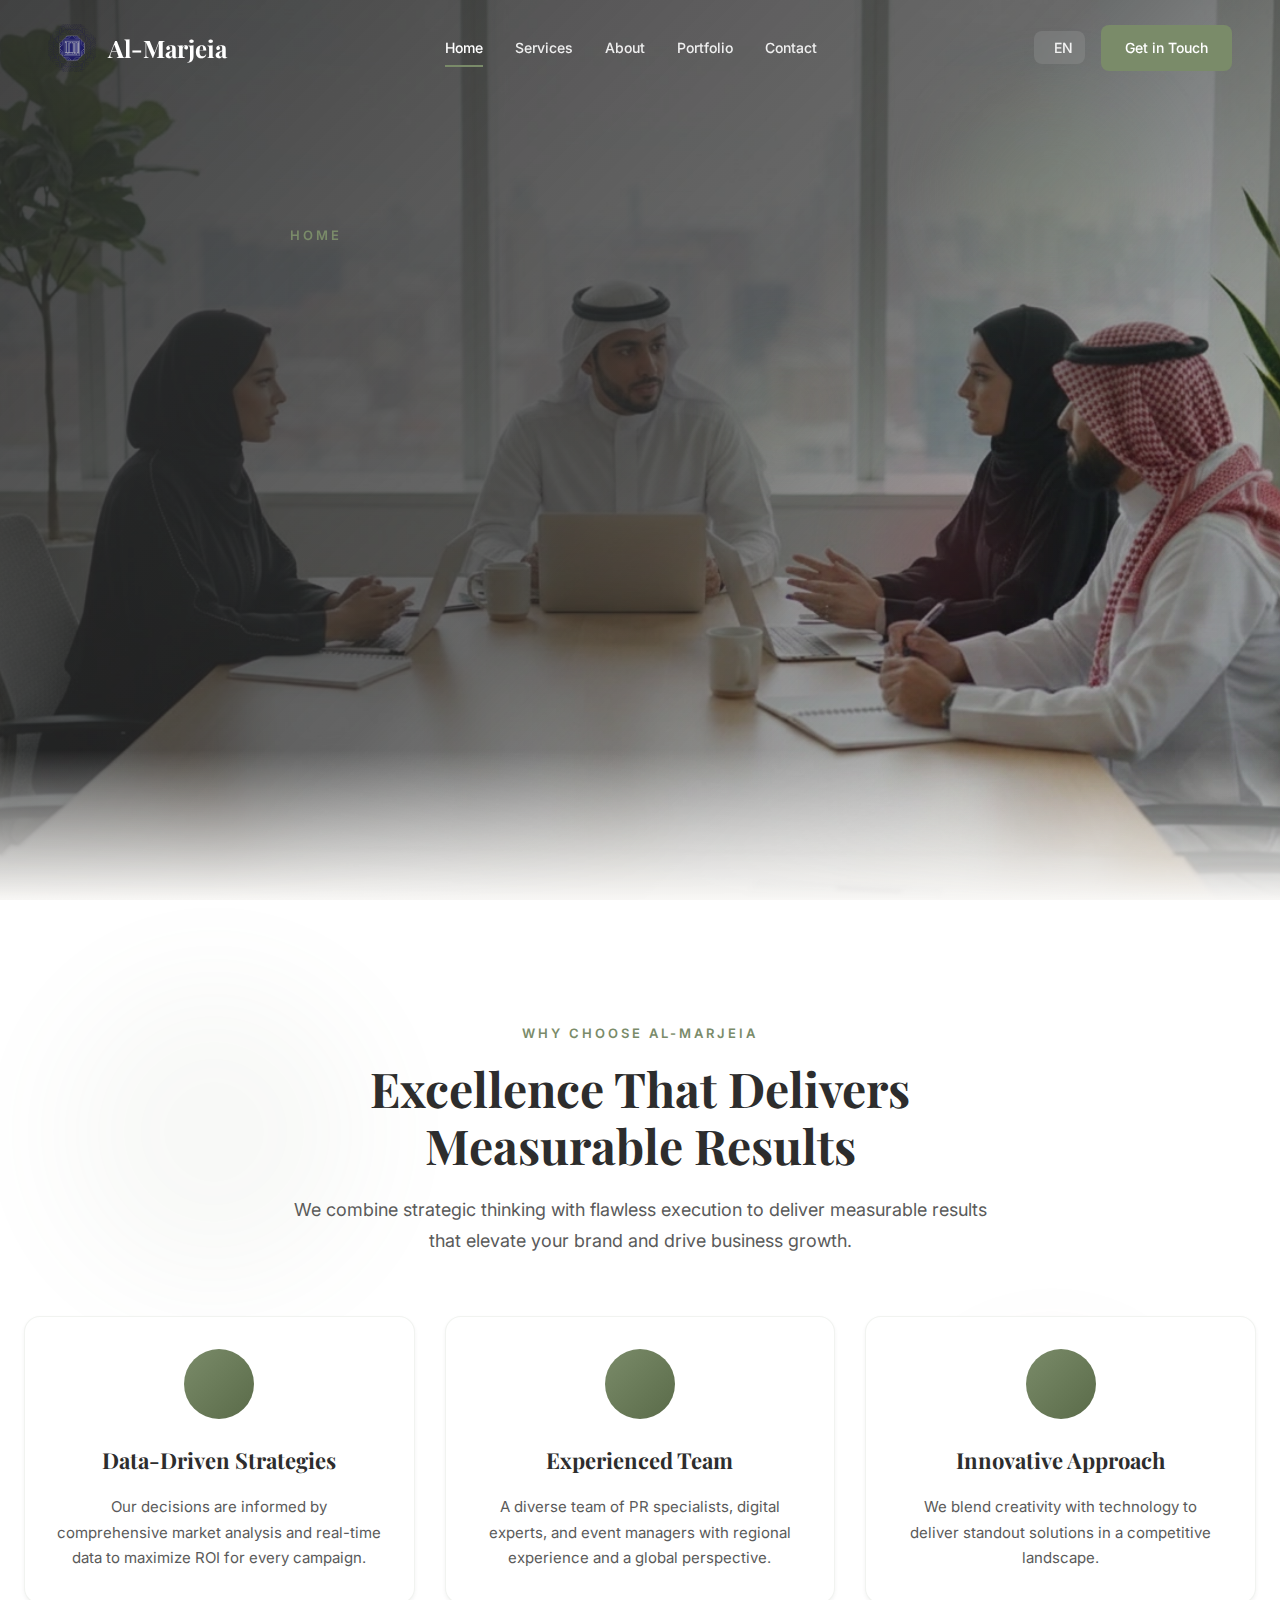
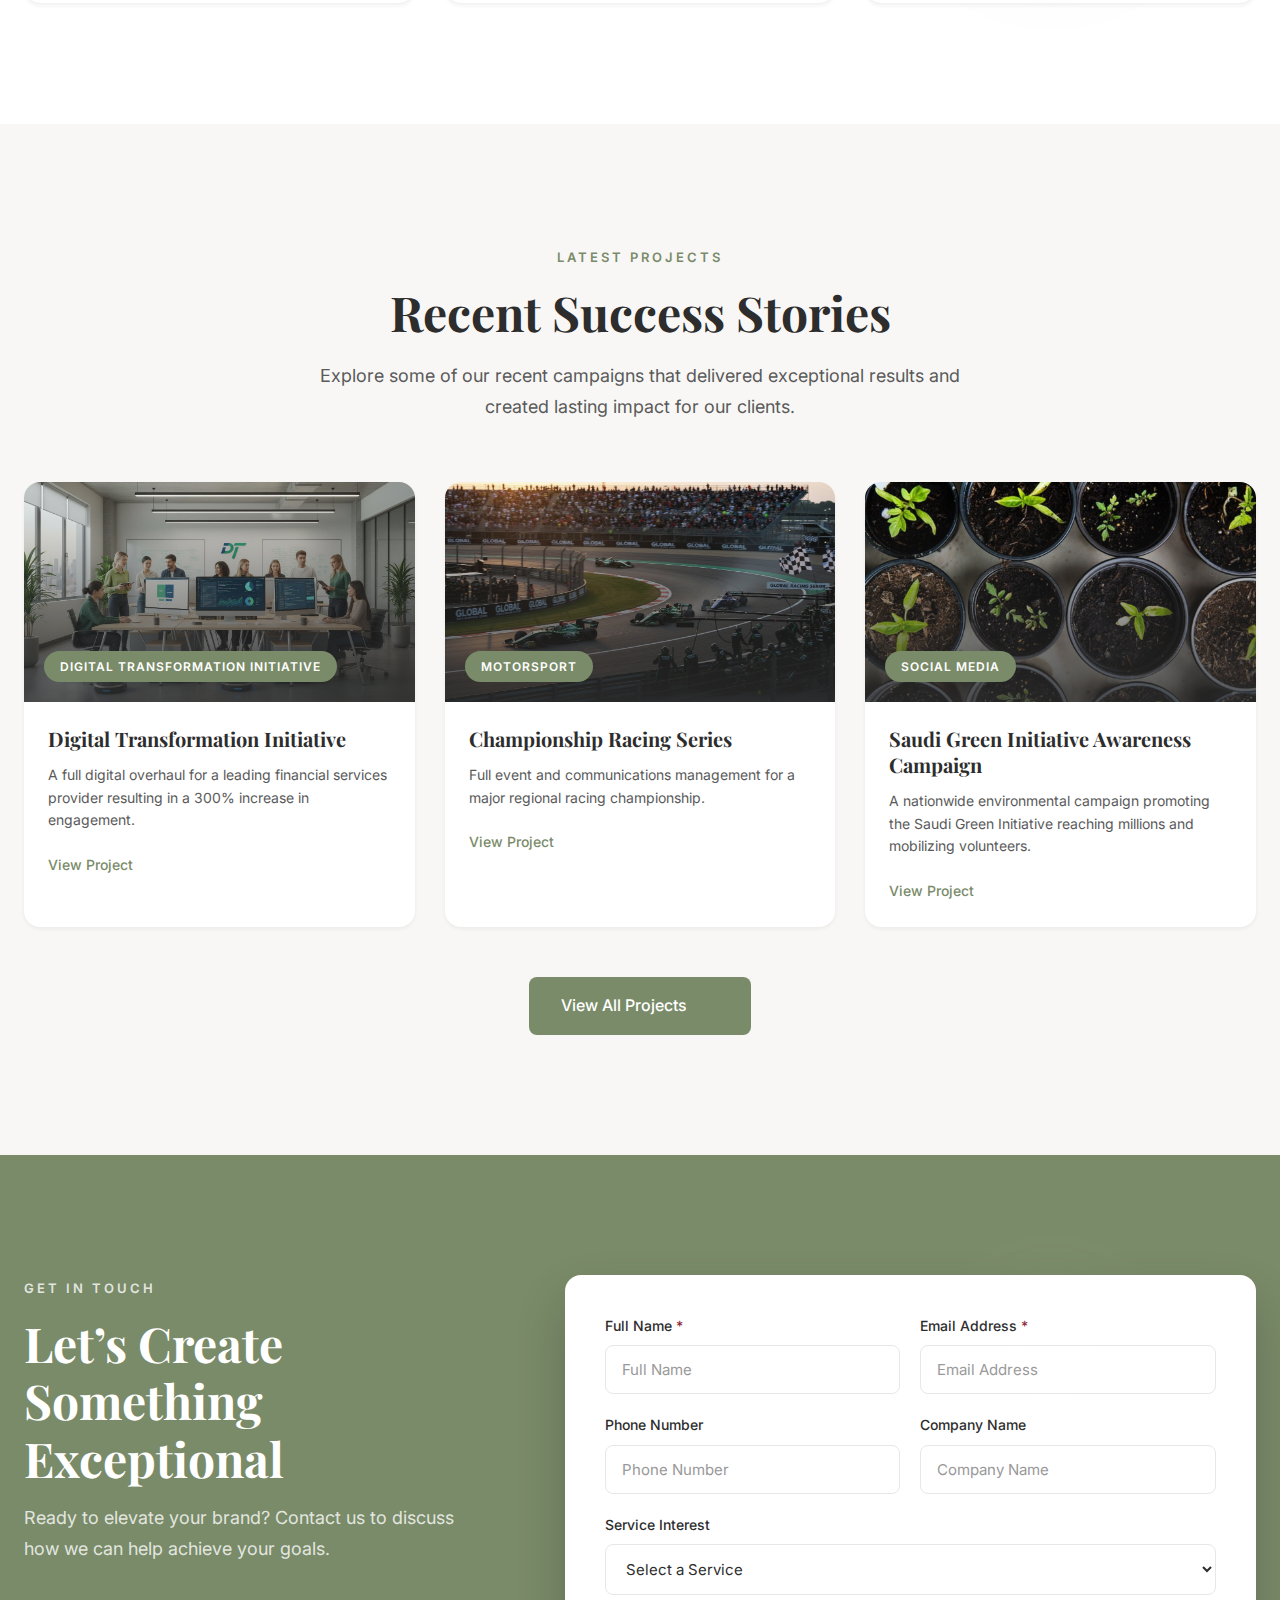
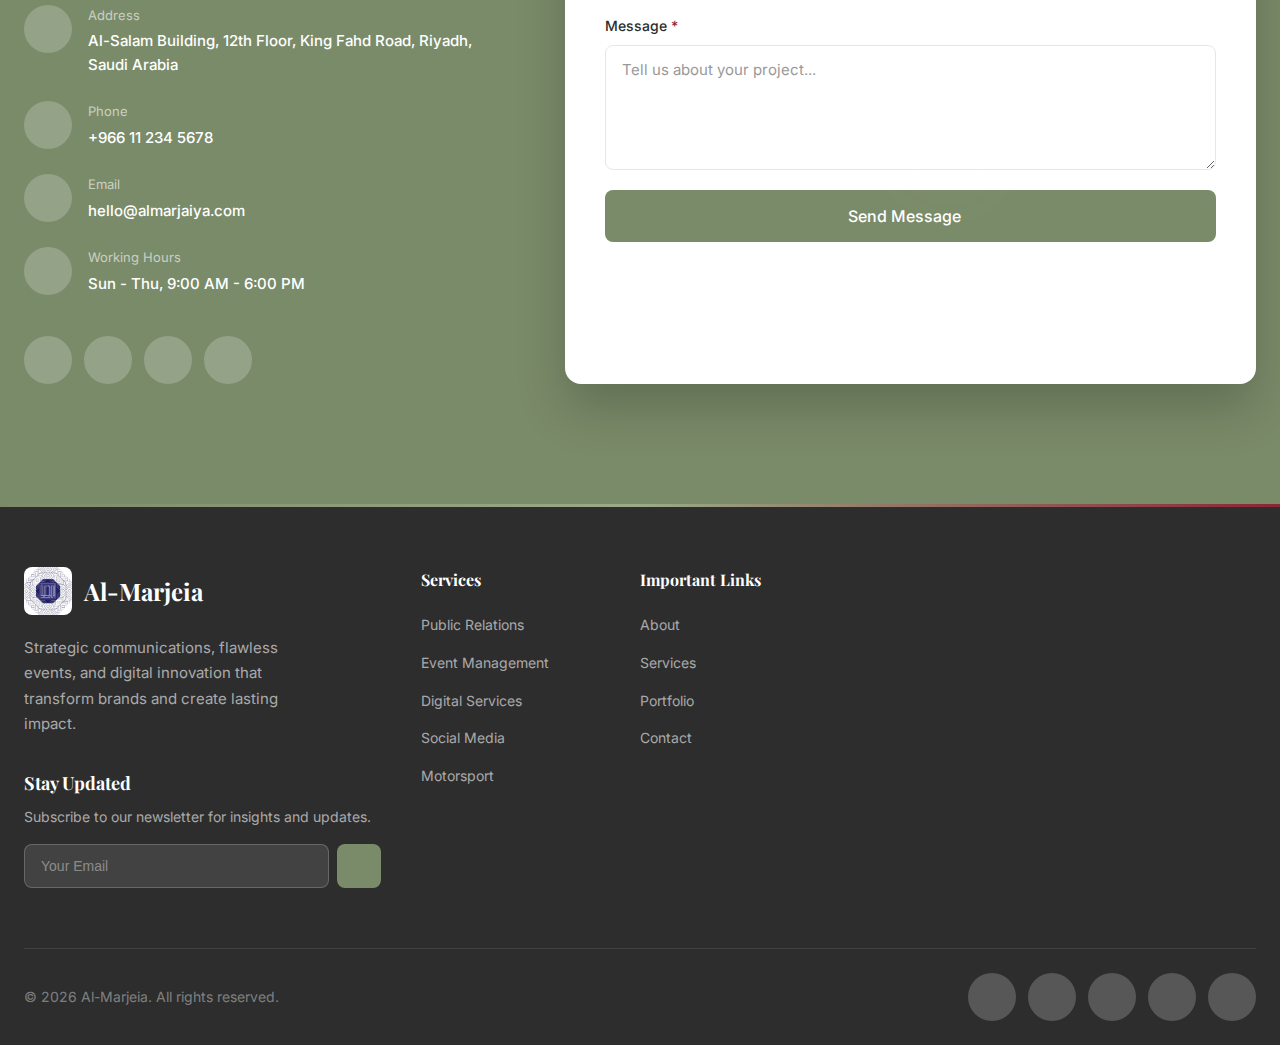
<file: index.html>
<!doctype html>
<html lang="en" dir="ltr">

<head>
  <meta charset="UTF-8" />
  <meta name="viewport" content="width=device-width, initial-scale=1.0" />
  <title>Al-Marjeia - Where Vision Meets Excellence</title>
  <meta name="description"
    content="Al-Marjeia delivers strategic communications, effective event management, and digital innovation that transform brands and create lasting impact across the Middle East." />

  <!-- Fonts -->
  <link rel="preconnect" href="https://fonts.googleapis.com" />
  <link rel="preconnect" href="https://fonts.gstatic.com" crossorigin />
  <link
    href="https://fonts.googleapis.com/css2?family=Playfair+Display:wght@400;500;600;700;800&family=Inter:wght@300;400;500;600;700&family=Cormorant+Garamond:wght@400;500;600;700&family=Noto+Sans+Arabic:wght@300;400;500;600;700&family=Cairo:wght@300;400;500;600;700&display=swap"
    rel="stylesheet" />

  <!-- FontAwesome -->
  <link rel="stylesheet" href="https://cdnjs.cloudflare.com/ajax/libs/font-awesome/6.4.0/css/all.min.css"
    integrity="sha512-iecdLmaskl7CVkqkXNQ/ZH/XLlvWZOJyj7Yy7tcenmpD1ypASozpmT/E0iPtmFIB46ZmdtAc9eNBvH0H/ZpiBw=="
    crossorigin="anonymous" referrerpolicy="no-referrer" />

  <!-- Styles -->
  <link rel="stylesheet" href="assets/style.css" />
</head>

<body>
  <!-- Header -->
  <header class="header" id="header">
    <div class="container">
      <div class="header-content">
        <!-- Logo -->
        <a href="index.html" class="logo-link">
          <img src="images/logo1.webp" alt="Al-Marjeia Logo" class="logo-img" />
          <span class="logo-text" data-i18n="logo">Al-Marjeia</span>
        </a>

        <!-- Desktop Navigation -->
        <nav class="desktop-nav">
          <a href="index.html" class="nav-link" data-i18n="home">Home</a>
          <a href="services.html" class="nav-link" data-i18n="services">Services</a>
          <a href="about.html" class="nav-link" data-i18n="about">About</a>
          <a href="portfolio.html" class="nav-link" data-i18n="portfolio">Portfolio</a>
          <a href="contact.html" class="nav-link" data-i18n="contact">Contact</a>
        </nav>

        <!-- Header Actions -->
        <div class="header-actions">
          <!-- Language Dropdown -->
          <div class="lang-dropdown">
            <button class="lang-toggle" aria-label="Toggle language">
              <i class="fas fa-globe"></i>
              <span class="lang-text">EN</span>
            </button>
            <div class="lang-menu">
              <button class="lang-menu-item active" data-lang="en">
                <span>English</span>
              </button>
              <button class="lang-menu-item" data-lang="ar">
                <span>العربية</span>
              </button>
            </div>
          </div>

          <!-- CTA Button -->
          <a href="contact.html" class="cta-button" data-i18n="getInTouch">Get in Touch</a>
        </div>

        <!-- Mobile Menu Toggle -->
        <button class="mobile-menu-toggle" aria-label="Toggle menu">
          <i class="fas fa-bars"></i>
        </button>
      </div>
    </div>

    <!-- Mobile Menu Overlay -->
    <div class="mobile-menu-overlay"></div>

    <!-- Mobile Menu Drawer -->
    <div class="mobile-menu-drawer">
      <div class="mobile-menu-header">
        <a href="index.html" class="logo-link">
          <img src="images/logo.webp" alt="Al-Marjeia Logo" class="logo-img" />
          <span class="menu-logo-text" data-i18n="logo">Al-Marjeia</span>
        </a>
      </div>

      <nav class="mobile-nav">
        <a href="index.html" class="mobile-nav-link" data-i18n="home">Home</a>
        <a href="services.html" class="mobile-nav-link" data-i18n="services">Services</a>
        <a href="about.html" class="mobile-nav-link" data-i18n="about">About</a>
        <a href="portfolio.html" class="mobile-nav-link" data-i18n="portfolio">Portfolio</a>
        <a href="contact.html" class="mobile-nav-link" data-i18n="contact">Contact</a>
      </nav>

      <div class="mobile-menu-footer">
        <button class="mobile-lang-toggle">
          <i class="fas fa-globe"></i>
          <span class="mobile-lang-text">العربية</span>
        </button>
        <a href="contact.html" class="mobile-cta-button" data-i18n="getInTouch">Get in Touch</a>
      </div>
    </div>
  </header>

  <!-- Hero Section -->
  <section class="hero" id="home">
    <div class="hero-bg">
      <img src="images/hero-bg.webp" alt="Professional team collaboration" data-i18n-alt="heroImageAlt" />
      <div class="hero-overlay"></div>
    </div>

    <div class="floating-shapes">
      <div class="shape shape-1"></div>
      <div class="shape shape-2"></div>
      <div class="shape shape-3"></div>
    </div>

    <div class="container">
      <div class="hero-content">
        <span class="section-label" data-i18n="home">Home</span>
        <h1 class="hero-title">
          <span class="title-line" data-i18n="heroTitleLine1">Your one-stop</span>
          <span class="title-line" data-i18n="heroTitleLine2">
            For Public
            <span class="highlight">Public Relations Management</span></span>
        </h1>

        <div class="hero-divider"></div>
        <p class="hero-subtitle" data-i18n="heroSubtitle">
          Al-Marjeia delivers strategic communications, flawless events, and
          digital innovation that transforms brands and creates lasting impact
          across the Middle East and beyond.
        </p>

        <div class="hero-buttons">
          <a href="services.html" class="btn btn-primary">
            <span data-i18n="exploreServices">Explore Our Services</span>
            <i class="fas fa-arrow-right"></i>
          </a>
          <a href="portfolio.html" class="btn btn-secondary">
            <i class="fas fa-play"></i>
            <span data-i18n="viewOurWork">View Our Work</span>
          </a>
        </div>
      </div>
    </div>
    <div class="hero-bottom-gradient"></div>
  </section>

  <!-- Why Choose Us Section -->
  <section class="why-choose-us" id="why-choose-us">
    <div class="floating-shapes">
      <div class="shape shape-1"></div>
      <div class="shape shape-2"></div>
    </div>

    <div class="container">
      <div class="section-header">
        <span class="section-label" data-i18n="whyChooseUs">Why Choose Us</span>
        <h2 class="section-title" data-i18n="whyChooseUsTitle">
          Excellence That Delivers Results
        </h2>
        <p class="section-subtitle" data-i18n="whyChooseUsSubtitle">
          We combine strategic thinking with flawless execution to deliver
          measurable results that elevate your brand and drive business
          growth.
        </p>
      </div>

      <div class="features-grid">
        <div class="feature-card">
          <div class="feature-icon">
            <i class="fas fa-chart-line"></i>
          </div>
          <h3 class="feature-title" data-i18n="feature1Title">
            Data-Driven Strategies
          </h3>
          <p class="feature-description" data-i18n="feature1Desc">
            Our decisions are backed by comprehensive market analysis and
            real-time data, ensuring maximum ROI for every campaign.
          </p>
        </div>

        <div class="feature-card">
          <div class="feature-icon">
            <i class="fas fa-users"></i>
          </div>
          <h3 class="feature-title" data-i18n="feature2Title">Expert Team</h3>
          <p class="feature-description" data-i18n="feature2Desc">
            A diverse team of PR specialists, digital experts, and event
            managers with deep regional expertise and global perspective.
          </p>
        </div>

        <div class="feature-card">
          <div class="feature-icon">
            <i class="fas fa-lightbulb"></i>
          </div>
          <h3 class="feature-title" data-i18n="feature3Title">
            Innovative Approach
          </h3>
          <p class="feature-description" data-i18n="feature3Desc">
            We blend creativity with technology to deliver cutting-edge
            solutions that stand out in today's competitive landscape.
          </p>
        </div>
      </div>
    </div>
  </section>

  <!-- Latest Projects Section -->
  <section class="latest-projects" id="latest-projects">
    <div class="container">
      <div class="section-header">
        <span class="section-label" data-i18n="latestProjects">
          Latest Projects
        </span>
        <h2 class="section-title" data-i18n="latestProjectsTitle">
          Recent Success Stories
        </h2>
        <p class="section-subtitle" data-i18n="latestProjectsSubtitle">
          Explore some of our recent campaigns that have delivered exceptional
          results and created lasting impact for our clients.
        </p>
      </div>

      <div class="projects-grid">
        <div class="project-card">
          <div class="project-image">
            <img src="images/portfolio/portfolio-3.jpg" alt="Digital Transformation Initiative"
              data-i18n-alt="digitalTransformation" />
            <div class="project-overlay">
              <span class="project-category" data-i18n="digitalTransformation">
                Digital Services
              </span>
            </div>
          </div>
          <div class="project-content">
            <h3 class="project-title" data-i18n="digitalTransformation">
              Digital Transformation Initiative
            </h3>
            <p class="project-description" data-i18n="digitalTransformationDescription">
              Complete digital overhaul for a leading financial services
              provider, increasing engagement by 300%.
            </p>
            <a href="portfolio.html#portfolio" class="project-link">
              <span data-i18n="viewProject">View Project</span>
              <i class="fas fa-arrow-right"></i>
            </a>
          </div>
        </div>

        <div class="project-card">
          <div class="project-image">
            <img src="images/portfolio/portfolio-4.jpg" alt="Championship Racing Series"
              data-i18n-alt="championshipRacing" />
            <div class="project-overlay">
              <span class="project-category" data-i18n="motorsport">
                Motorsport
              </span>
            </div>
          </div>
          <div class="project-content">
            <h3 class="project-title" data-i18n="championshipRacing">
              Championship Racing Series
            </h3>
            <p class="project-description" data-i18n="championshipRacingDescription">
              End-to-end event management and communications for premier
              racing championship in the region.
            </p>
            <a href="portfolio.html#portfolio" class="project-link">
              <span data-i18n="viewProject">View Project</span>
              <i class="fas fa-arrow-right"></i>
            </a>
          </div>
        </div>

        <div class="project-card">
          <div class="project-image">
            <img src="images/portfolio/portfolio-2.jpg" alt="Saudi Green Initiative Campaign"
              data-i18n-alt="greenInitiativeTitle" />
            <div class="project-overlay">
              <span class="project-category" data-i18n="socialMedia">
                Social Media
              </span>
            </div>
          </div>
          <div class="project-content">
            <h3 class="project-title" data-i18n="greenInitiativeTitle">
              Saudi Green Initiative Awareness
            </h3>
            <p class="project-description" data-i18n="greenInitiativeDescription">
              National environmental campaign promoting Saudi Green Initiative
              goals, reaching 12 million Saudis and mobilizing 1,000+
              community volunteers.
            </p>
            <a href="portfolio.html#portfolio" class="project-link">
              <span data-i18n="viewProject">View Project</span>
              <i class="fas fa-arrow-right"></i>
            </a>
          </div>
        </div>
      </div>

      <div class="view-all-projects">
        <a href="portfolio.html" class="btn btn-primary">
          <span data-i18n="viewAllProjects">View All Projects</span>
          <i class="fas fa-arrow-right"></i>
        </a>
      </div>
    </div>
  </section>

  <!-- Contact Section -->
  <section class="contact" id="contact">
    <div class="floating-shapes">
      <div class="shape shape-1"></div>
      <div class="shape shape-2"></div>
      <div class="shape shape-3"></div>
    </div>

    <div class="container">
      <div class="contact-grid">
        <div class="contact-info">
          <span class="section-label light" data-i18n="getInTouch">Get in Touch</span>
          <h2 class="section-title light" data-i18n="letsCreate">
            Let's Create Something Extraordinary
          </h2>
          <p class="section-subtitle light" data-i18n="contactSubtitle">
            Ready to elevate your brand? Get in touch and let's discuss how we
            can help you achieve your goals.
          </p>

          <div class="info-items">
            <div class="info-item">
              <div class="info-icon">
                <i class="fas fa-map-marker-alt"></i>
              </div>
              <div class="info-content">
                <div class="info-label" data-i18n="address">Address</div>
                <div class="info-value" data-i18n="addressValue">
                  Al-Salam Building, Floor 12, King Fahd Road, Riyadh, Saudi
                  Arabia
                </div>
              </div>
            </div>

            <div class="info-item">
              <div class="info-icon">
                <i class="fas fa-phone"></i>
              </div>
              <div class="info-content">
                <div class="info-label" data-i18n="phone">Phone</div>
                <div class="info-value">+966 11 234 5678</div>
              </div>
            </div>

            <div class="info-item">
              <div class="info-icon">
                <i class="fas fa-envelope"></i>
              </div>
              <div class="info-content">
                <div class="info-label" data-i18n="email">Email</div>
                <div class="info-value">hello@almarjaiya.com</div>
              </div>
            </div>

            <div class="info-item">
              <div class="info-icon">
                <i class="fas fa-clock"></i>
              </div>
              <div class="info-content">
                <div class="info-label" data-i18n="workingHours">
                  Working Hours
                </div>
                <div class="info-value" data-i18n="workingHoursValue">
                  Sunday - Thursday, 9:00 AM - 6:00 PM
                </div>
              </div>
            </div>
          </div>

          <div class="social-links">
            <a href="#" class="social-link" aria-label="LinkedIn">
              <i class="fab fa-linkedin-in"></i>
            </a>
            <a href="#" class="social-link" aria-label="Twitter">
              <i class="fab fa-twitter"></i>
            </a>
            <a href="#" class="social-link" aria-label="Instagram">
              <i class="fab fa-instagram"></i>
            </a>
            <a href="#" class="social-link" aria-label="Facebook">
              <i class="fab fa-facebook-f"></i>
            </a>
          </div>
        </div>

        <div class="contact-form-wrapper">
          <form class="contact-form" id="contactForm">
            <div class="form-row">
              <div class="form-group">
                <label for="name">
                  <span data-i18n="fullName">Full Name</span>
                  <span class="required">*</span>
                </label>
                <input type="text" id="name" name="name" data-i18n-placeholder="fullName" placeholder="John Doe"
                  required />
              </div>
              <div class="form-group">
                <label for="email">
                  <span data-i18n="emailAddress">Email Address</span>
                  <span class="required">*</span>
                </label>
                <input type="email" id="email" name="email" data-i18n-placeholder="emailAddress"
                  placeholder="john@example.com" required />
              </div>
            </div>

            <div class="form-row">
              <div class="form-group">
                <label for="phone" data-i18n="phoneNumber">Phone Number</label>
                <input type="tel" id="phone" name="phone" data-i18n-placeholder="phoneNumber"
                  placeholder="+966 11 234 5678" />
              </div>
              <div class="form-group">
                <label for="company" data-i18n="companyName">Company Name</label>
                <input type="text" id="company" name="company" data-i18n-placeholder="companyName"
                  placeholder="Your Company" />
              </div>
            </div>

            <div class="form-group">
              <label for="service" data-i18n="serviceInterest">Service Interest</label>
              <select id="service" name="service">
                <option value="" data-i18n="selectService">
                  Select a service
                </option>
                <option value="pr" data-i18n="publicRelations">
                  Public Relations
                </option>
                <option value="events" data-i18n="eventManagement">
                  Event Management
                </option>
                <option value="digital" data-i18n="digitalServices">
                  Digital Services
                </option>
                <option value="social" data-i18n="socialMedia">
                  Social Media
                </option>
                <option value="motorsport" data-i18n="motorsport">
                  Motorsport
                </option>
                <option value="other" data-i18n="other">Other</option>
              </select>
            </div>

            <div class="form-group">
              <label for="message">
                <span data-i18n="message">Message</span>
                <span class="required">*</span>
              </label>
              <textarea id="message" name="message" rows="5" data-i18n-placeholder="messagePlaceholder"
                placeholder="Tell us about your project..." required></textarea>
            </div>

            <button type="submit" class="btn btn-submit">
              <span class="btn-text" data-i18n="sendMessage">Send Message</span>
              <i class="fas fa-paper-plane"></i>
              <span class="btn-loading">
                <span class="spinner"></span>
                <span data-i18n="sending">Sending...</span>
              </span>
            </button>
          </form>

          <div class="form-success" id="formSuccess">
            <div class="success-icon">
              <i class="fas fa-paper-plane"></i>
            </div>
            <h3 data-i18n="messageSent">Message Sent!</h3>
            <p data-i18n="messageSentText">
              Thank you for reaching out. We'll get back to you within 24
              hours.
            </p>
          </div>
        </div>
      </div>
    </div>
  </section>

  <!-- Footer -->
  <footer class="footer">
    <div class="footer-top-border"></div>

    <div class="container">
      <div class="footer-grid">
        <div class="footer-brand">
          <a href="#home" class="logo-link">
            <img src="images/logo.webp" class="footer-logo" alt="Al-Marjeia Logo" />
            <span class="logo-text" data-i18n="logo">Al-Marjeia</span>
          </a>
          <p class="footer-description" data-i18n="footerDescription">
            Strategic communications, flawless events, and digital innovation
            that transforms brands and creates lasting impact.
          </p>

          <div class="newsletter">
            <h4 data-i18n="stayUpdated">Stay Updated</h4>
            <p data-i18n="subscribeNewsletter">
              Subscribe to our newsletter for insights and updates.
            </p>
            <form class="newsletter-form" id="newsletterForm">
              <input type="email" data-i18n-placeholder="yourEmail" placeholder="Your email" required />
              <button type="submit" aria-label="Subscribe">
                <i class="fas fa-arrow-right"></i>
              </button>
            </form>
            <div class="newsletter-success" id="newsletterSuccess">
              <span data-i18n="thankYouSubscribe">Thank you for subscribing!</span>
            </div>
          </div>
        </div>

        <div class="footer-links">
          <h4 data-i18n="services">Services</h4>
          <ul>
            <li>
              <a href="services.html" data-i18n="publicRelations">Public Relations</a>
            </li>
            <li>
              <a href="services.html" data-i18n="eventManagement">Event Management</a>
            </li>
            <li>
              <a href="services.html" data-i18n="digitalServices">Digital Services</a>
            </li>
            <li>
              <a href="services.html" data-i18n="socialMedia">Social Media</a>
            </li>
            <li>
              <a href="services.html" data-i18n="motorsport">Motorsport</a>
            </li>
          </ul>
        </div>

        <div class="footer-links">
          <h4 data-i18n="company">Company</h4>
          <ul>
            <li><a href="about.html" data-i18n="about">About Us</a></li>
            <li>
              <a href="services.html" data-i18n="services">Our Services</a>
            </li>
            <li>
              <a href="portfolio.html" data-i18n="portfolio">Our Work</a>
            </li>
            <li><a href="contact.html" data-i18n="contact">Contact</a></li>
          </ul>
        </div>
      </div>

      <div class="footer-bottom">
        <p class="copyright">
          &copy; <span id="year"></span> Al-Marjeia.
          <span data-i18n="allRightsReserved">All rights reserved.</span>
        </p>

        <div class="social-links">
          <a href="#" class="social-link" aria-label="LinkedIn">
            <i class="fab fa-linkedin-in"></i>
          </a>
          <a href="#" class="social-link" aria-label="Twitter">
            <i class="fab fa-twitter"></i>
          </a>
          <a href="#" class="social-link" aria-label="Instagram">
            <i class="fab fa-instagram"></i>
          </a>
          <a href="#" class="social-link" aria-label="Facebook">
            <i class="fab fa-facebook-f"></i>
          </a>
          <a href="#" class="social-link" aria-label="YouTube">
            <i class="fab fa-youtube"></i>
          </a>
        </div>
      </div>
    </div>
  </footer>

  <!-- Scripts -->
  <script src="assets/script.js"></script>
  <script>
    // Set current year
    document.getElementById("year").textContent =
      new Date().getFullYear();
  </script>
</body>

</html>
</file>
<file: assets/style.css>
/* ========================================
   Al-Marjeia - Main Stylesheet
   ======================================== */

/* CSS Variables */
:root {
  /* Colors */
  --olive-green: #7a8b69;
  --dark-green: #5a6b49;
  --light-green: #9aab89;
  --burgundy: #8b2635;
  --dark-burgundy: #6b1a25;
  --off-white: #f8f7f5;
  --light-gray: #e8e7e5;
  --text-dark: #2d2d2d;
  --text-medium: #5a5a5a;
  --white: #ffffff;

  /* Typography */
  --font-display: "Playfair Display", serif;
  --font-body: "Inter", sans-serif;
  --font-accent: "Cormorant Garamond", serif;

  /* Spacing */
  --container-width: 1280px;
  --section-padding: 120px;

  /* Transitions */
  --transition-fast: 0.2s ease-out;
  --transition-medium: 0.3s ease-out;
  --transition-slow: 0.5s ease-out;

  /* Shadows */
  --shadow-sm: 0 2px 4px rgba(0, 0, 0, 0.05);
  --shadow-md: 0 4px 12px rgba(0, 0, 0, 0.1);
  --shadow-lg: 0 10px 30px rgba(0, 0, 0, 0.15);
  --shadow-xl: 0 25px 50px rgba(0, 0, 0, 0.2);
}

/* Reset & Base */
*,
*::before,
*::after {
  margin: 0;
  padding: 0;
  box-sizing: border-box;
}

html {
  scroll-behavior: smooth;
}

body {
  font-family: var(--font-body);
  font-size: 16px;
  line-height: 1.6;
  color: var(--text-dark);
  background: var(--white);
  overflow-x: hidden;
}

a {
  text-decoration: none;
  color: inherit;
}

ul {
  list-style: none;
}

img {
  max-width: 100%;
  height: auto;
  display: block;
}

button {
  cursor: pointer;
  border: none;
  background: none;
  font-family: inherit;
}

/* Container */
.container {
  max-width: var(--container-width);
  margin: 0 auto;
  padding: 0 24px;
}

/* --- Header --- */
.header {
  position: fixed;
  top: 0;
  left: 0;
  right: 0;
  z-index: 50;
  transition: padding var(--transition-medium), background-color var(--transition-medium), box-shadow var(--transition-medium);
  padding: 1.5rem 24px;
  will-change: padding, background-color;
}

.header.scrolled {
  padding: 1rem 0;
  background-color: rgba(255, 255, 255, 0.5);
  backdrop-filter: blur(12px);
  box-shadow: var(--shadow-md);
}

.header-content {
  display: flex;
  align-items: center;
  justify-content: space-between;
}

.logo-link {
  display: flex;
  align-items: center;
  gap: 0.75rem;
}

.logo-img {
  width: 48px;
  height: 48px;
  border-radius: 0.5rem;
  transition: transform var(--transition-fast);
}

.logo-link:hover .logo-img {
  transform: scale(1.1);
}

.logo-text {
  font-family: var(--font-display);
  font-weight: 700;
  font-size: 1.5rem;
  transition: color var(--transition-fast);
}

.header.scrolled .logo-text {
  color: var(--text-dark);
}

.header:not(.scrolled) .logo-text {
  color: var(--white);
}

/* Desktop Navigation */
.desktop-nav {
  display: none;
  align-items: center;
  gap: 2rem;
}

.nav-link {
  position: relative;
  font-size: 0.875rem;
  font-weight: 500;
  padding: 0.5rem 0;
  transition: color var(--transition-fast);
}

.nav-link::after {
  content: "";
  position: absolute;
  bottom: 0;
  left: 50%;
  transform: translateX(-50%);
  width: 0;
  height: 2px;
  background-color: var(--olive-green);
  transition: width var(--transition-fast);
}

.nav-link:hover::after {
  width: 100%;
}

.header.scrolled .nav-link {
  color: var(--text-medium);
}

.header.scrolled .nav-link:hover {
  color: var(--olive-green);
}

.header:not(.scrolled) .nav-link {
  color: rgba(255, 255, 255, 0.9);
}

.header:not(.scrolled) .nav-link:hover {
  color: var(--white);
}

/* Active page nav link */
.nav-link.active::after {
  width: 100%;
}

.header.scrolled .nav-link.active {
  color: var(--olive-green);
}

.header:not(.scrolled) .nav-link.active {
  color: var(--white);
}

/* Active mobile nav link */
.mobile-nav-link.active {
  color: var(--white);
  background-color: rgba(255, 255, 255, 0.15);
}

/* Header Actions */
.header-actions {
  display: none;
  align-items: center;
  gap: 1rem;
}

/* Language Dropdown */
.lang-dropdown {
  position: relative;
}

.lang-toggle {
  display: flex;
  align-items: center;
  gap: 0.5rem;
  padding: 0.5rem 0.75rem;
  border-radius: 0.5rem;
  background-color: rgba(255, 255, 255, 0.1);
  backdrop-filter: blur(4px);
  transition: all var(--transition-fast);
  border: none;
  cursor: pointer;
  font-size: 0.875rem;
  font-weight: 500;
}

.header.scrolled .lang-toggle {
  color: var(--text-dark);
}

.header.scrolled .lang-toggle:hover {
  background-color: rgba(93, 24%, 48%, 0.1);
}

.header:not(.scrolled) .lang-toggle {
  color: rgba(255, 255, 255, 0.9);
}

.header:not(.scrolled) .lang-toggle:hover {
  background-color: rgba(255, 255, 255, 0.1);
}

.lang-menu {
  position: absolute;
  top: calc(100% + 0.5rem);
  right: 0;
  background-color: var(--white);
  border-radius: 0.5rem;
  box-shadow: var(--shadow-xl);
  border: 1px solid rgba(0, 0, 0, 0.1);
  overflow: hidden;
  opacity: 0;
  visibility: hidden;
  transform: translateY(-8px);
  transform-origin: top right;
  transition:
    opacity 0.2s,
    visibility 0.2s,
    transform 0.2s;
  z-index: 50;
}

body.rtl .lang-menu {
  right: auto;
  left: 0;
  transform-origin: top left;
}

.lang-menu.open {
  opacity: 1;
  visibility: visible;
  transform: translateY(0);
}

.lang-menu-item {
  display: flex;
  align-items: center;
  gap: 0.5rem;
  width: 100%;
  padding: 0.625rem 1rem;
  font-size: 0.875rem;
  font-weight: 500;
  text-align: left;
  border: none;
  background: none;
  cursor: pointer;
  transition: background-color var(--transition-fast);
}

.lang-menu-item:hover {
  background-color: rgba(0, 0, 0, 0.05);
}

.lang-menu-item.active {
  background-color: rgba(93, 24%, 48%, 0.1);
  color: var(--olive-green);
}

/* CTA Button */
.cta-button {
  padding: 0.75rem 1.5rem;
  background-color: var(--olive-green);
  color: var(--white);
  font-size: 0.875rem;
  font-weight: 500;
  border-radius: 0.5rem;
  border: none;
  cursor: pointer;
  transition: all var(--transition-fast);
}

.cta-button:hover {
  background-color: var(--dark-green);
  transform: scale(1.05);
  box-shadow: var(--shadow-olive);
}

/* Mobile Menu Toggle */
.mobile-menu-toggle {
  display: block;
  padding: 0.5rem;
  background: none;
  border: none;
  cursor: pointer;
  position: relative;
  z-index: 1002;
}

.mobile-menu-toggle i {
  width: 24px;
  height: 24px;
}

.header.scrolled .mobile-menu-toggle i {
  color: var(--text-dark);
}

.header:not(.scrolled) .mobile-menu-toggle i {
  color: var(--white);
}

@media (min-width: 1024px) {

  .desktop-nav,
  .header-actions {
    display: flex;
  }

  .mobile-menu-toggle {
    display: none;
  }
}

/* Mobile Menu Overlay */
.mobile-menu-overlay {
  position: fixed;
  inset: 0;
  background-color: rgba(0, 0, 0, 0.5);
  backdrop-filter: blur(4px);
  z-index: 999;
  opacity: 0;
  visibility: hidden;
  transition: all var(--transition-medium);
}

.mobile-menu-overlay.open {
  opacity: 1;
  visibility: visible;
}

@media (min-width: 1024px) {

  .mobile-menu-overlay,
  .mobile-menu-drawer {
    display: none;
  }
}

/* Mobile Menu Drawer */
.mobile-menu-drawer {
  position: fixed;
  top: 0;
  left: 0;
  height: 100vh;
  width: 85%;
  max-width: 384px;
  background: linear-gradient(145deg,
      var(--olive-green) 0%,
      var(--dark-green) 100%);
  backdrop-filter: none;
  box-shadow: var(--shadow-xl);
  z-index: 1000;
  transform: translateX(-100%);
  transition: transform 0.3s ease-out;
  will-change: transform;
}

.mobile-menu-drawer.open {
  transform: translateX(0);
}

body.rtl .mobile-menu-drawer {
  left: auto;
  right: 0;
  transform: translateX(100%);
}

body.rtl .mobile-menu-drawer.open {
  transform: translateX(0);
}

.mobile-menu-header {
  display: flex;
  align-items: center;
  justify-content: space-between;
  padding: 1.5rem;
  border-bottom: 1px solid rgba(255, 255, 255, 0.1);
}

.menu-logo-text {
  font-family: var(--font-display);
  font-weight: 700;
  font-size: 1.2rem;
  transition: color var(--transition-fast);
  color: var(--light-gray);
}

.mobile-nav {
  display: flex;
  flex-direction: column;
  padding: 1.5rem;
  gap: 0.5rem;
  overflow-y: auto;
  max-height: calc(100vh - 200px);
}

.mobile-nav-link {
  display: flex;
  align-items: center;
  gap: 0.75rem;
  padding: 0.4rem;
  font-size: 1.125rem;
  font-weight: 500;
  color: rgba(255, 255, 255, 0.9);
  border-radius: 0.75rem;
  transition: all var(--transition-fast);
  opacity: 0;
  transform: translateX(-32px);
}

.mobile-nav-link:hover {
  color: var(--white);
  background-color: rgba(255, 255, 255, 0.1);
}

.mobile-menu-drawer.open .mobile-nav-link {
  opacity: 1;
  transform: translateX(0);
}

body.rtl .mobile-nav-link {
  transform: translateX(32px);
}

.mobile-menu-footer {
  position: absolute;
  bottom: 0;
  left: 0;
  right: 0;
  padding: 1.5rem;
  border-top: 1px solid rgba(255, 255, 255, 0.1);
  background-color: rgba(0, 0%, 18%, 0.5);
  backdrop-filter: blur(4px);
}

.mobile-lang-toggle {
  display: flex;
  align-items: center;
  justify-content: center;
  gap: 0.5rem;
  width: 100%;
  padding: 0.75rem 1rem;
  margin-bottom: 1rem;
  color: rgba(255, 255, 255, 0.8);
  border: 1px solid rgba(255, 255, 255, 0.2);
  border-radius: 0.75rem;
  background: none;
  cursor: pointer;
  transition: all var(--transition-fast);
  font-size: 0.875rem;
  font-weight: 500;
}

.mobile-lang-toggle:hover {
  color: var(--white);
  border-color: rgba(255, 255, 255, 0.4);
}

.mobile-cta-button {
  display: flex;
  align-items: center;
  justify-content: center;
  width: 100%;
  padding: 1rem 1.5rem;
  background-color: var(--olive-green);
  color: var(--white);
  font-size: 1rem;
  font-weight: 500;
  border-radius: 0.75rem;
  border: none;
  cursor: pointer;
  transition: all var(--transition-fast);
}

.mobile-cta-button:hover {
  background-color: var(--dark-green);
}

/* ========================================
   Hero Section
   ======================================== */
.hero {
  position: relative;
  min-height: 100vh;
  display: flex;
  align-items: center;
  overflow: hidden;
}

/* Icons: service font-size and inherit color */
.service-icon i {
  font-size: 32px;
  color: inherit;
}

.hero-bg {
  position: absolute;
  inset: 0;
  z-index: 0;
}

.hero-bg img {
  width: 100%;
  height: 100%;
  object-fit: cover;
  animation: heroZoom 15s ease-in-out infinite alternate;
  will-change: transform;
}

@keyframes heroZoom {
  from {
    transform: scale(1);
  }

  to {
    transform: scale(1.1);
  }
}

.hero-overlay {
  position: absolute;
  inset: 0;
  background: linear-gradient(135deg,
      rgba(45, 45, 45, 0.9) 0%,
      rgba(45, 45, 45, 0.7) 50%,
      transparent 100%);
}

.hero-bottom-gradient {
  position: absolute;
  bottom: 0;
  left: 0;
  right: 0;
  height: 150px;
  background: linear-gradient(to top, var(--off-white), transparent);
  z-index: 2;
}

/* Floating Shapes */
.floating-shapes {
  position: absolute;
  inset: 0;
  pointer-events: none;
  z-index: 1;
  overflow: hidden;
}

.shape {
  position: absolute;
  border-radius: 50%;
  filter: blur(40px);
  opacity: 0.2;
}

.shape-1 {
  width: 200px;
  height: 200px;
  background: var(--olive-green);
  top: 10%;
  right: 10%;
  animation: float 8s ease-in-out infinite;
}

.shape-2 {
  width: 150px;
  height: 150px;
  background: var(--burgundy);
  bottom: 30%;
  right: 20%;
  animation: float 6s ease-in-out infinite 2s;
}

.shape-3 {
  width: 100px;
  height: 100px;
  background: var(--light-green);
  top: 40%;
  right: 35%;
  animation: float 10s ease-in-out infinite 4s;
}

@keyframes float {

  0%,
  100% {
    transform: translateY(0);
  }

  50% {
    transform: translateY(-30px);
  }
}

/* Hero Content */
.hero-content {
  position: relative;
  z-index: 3;
  padding: 140px 0 80px;
  max-width: 700px;
}

.section-label {
  color: var(--light-green);
  margin-bottom: 16px;
}

.hero-title {
  font-family: var(--font-display);
  font-weight: 700;
  color: var(--white);
  margin-bottom: 24px;
}

.title-line {
  display: block;
  font-size: clamp(26px, 5vw, 52px);
  line-height: 1.1;
  opacity: 0;
  transform: translateY(40px);
  animation: fadeInUp 0.8s var(--transition-slow) forwards;
}

.title-line:nth-child(1) {
  animation-delay: 0.3s;
}

.title-line:nth-child(2) {
  animation-delay: 0.5s;
}

.highlight {
  color: var(--light-green);
}

.hero-divider {
  width: 80px;
  height: 3px;
  background: var(--olive-green);
  margin: 24px 0;
  opacity: 0;
  transform: translateX(-20px);
  animation: fadeInLeft 0.8s cubic-bezier(0.16, 1, 0.3, 1) 0.7s forwards;
}

.hero-subtitle {
  font-size: 18px;
  color: rgba(255, 255, 255, 0.8);
  line-height: 1.7;
  margin-bottom: 40px;
  max-width: 600px;
  opacity: 0;
  transform: translateY(30px);
  animation: fadeInUp 0.8s cubic-bezier(0.16, 1, 0.3, 1) 0.7s forwards;
}

.hero-buttons {
  display: flex;
  flex-wrap: wrap;
  gap: 16px;
  margin-bottom: 60px;
  opacity: 0;
  transform: translateY(30px);
  animation: fadeInUp 0.8s cubic-bezier(0.16, 1, 0.3, 1) 0.9s forwards;
}

.btn {
  display: inline-flex;
  align-items: center;
  gap: 12px;
  padding: 16px 32px;
  font-size: 16px;
  font-weight: 500;
  border-radius: 8px;
  transition: all var(--transition-fast);
  text-decoration: none;
  border: none;
  cursor: pointer;
  font-family: inherit;
}

.btn-primary {
  background: var(--olive-green);
  color: var(--white);
}

.btn-primary:hover {
  background: var(--dark-green);
  transform: scale(1.05);
  box-shadow: 0 10px 30px rgba(122, 139, 105, 0.3);
}

.btn-primary i {
  width: 20px;
  height: 20px;
  transition: transform var(--transition-fast);
}

.btn-primary:hover i {
  transform: translateX(4px);
}

.btn-secondary {
  background: transparent;
  border: 2px solid rgba(255, 255, 255, 0.3);
  color: var(--white);
}

.btn-secondary:hover {
  background: rgba(255, 255, 255, 0.1);
  border-color: rgba(255, 255, 255, 0.5);
}

.btn-secondary i {
  width: 20px;
  height: 20px;
}

@keyframes fadeInUp {
  from {
    opacity: 0;
    transform: translateY(30px);
  }

  to {
    opacity: 1;
    transform: translateY(0);
  }
}

/* ========================================
   Section Common Styles
   ======================================== */
.section-header {
  text-align: center;
  max-width: 700px;
  margin: 0 auto 60px;
}

.section-label {
  display: inline-block;
  font-size: 13px;
  font-weight: 600;
  color: var(--olive-green);
  text-transform: uppercase;
  letter-spacing: 3px;
  margin-bottom: 16px;
}

.section-label.light {
  color: rgba(255, 255, 255, 0.8);
}

.section-title {
  font-family: var(--font-display);
  font-size: clamp(32px, 5vw, 48px);
  font-weight: 700;
  color: var(--text-dark);
  margin-bottom: 20px;
  line-height: 1.2;
}

.section-title.light {
  color: var(--white);
}

.section-subtitle {
  font-size: 18px;
  color: var(--text-medium);
  line-height: 1.7;
}

.section-subtitle.light {
  color: rgba(255, 255, 255, 0.8);
}

/* ========================================
   Services Section
   ======================================== */
.services {
  position: relative;
  padding: var(--section-padding) 0;
  background: var(--off-white);
  overflow: hidden;
}

.services-bg-pattern {
  position: absolute;
  inset: 0;
  opacity: 0.03;
  background-image: radial-gradient(circle at 1px 1px,
      var(--olive-green) 1px,
      transparent 0);
  background-size: 40px 40px;
}

.services-grid {
  display: grid;
  grid-template-columns: 1fr;
  gap: 24px;
  position: relative;
  z-index: 1;
}

.service-card {
  background: var(--white);
  border-radius: 16px;
  padding: 32px;
  box-shadow: var(--shadow-sm);
  transition: all var(--transition-fast);
  position: relative;
  overflow: hidden;
}

.service-card:hover {
  transform: translateY(-10px);
  box-shadow: var(--shadow-xl);
}

.service-card::before {
  content: "";
  position: absolute;
  inset: 0;
  border: 2px solid transparent;
  border-radius: 16px;
  transition: border-color var(--transition-fast);
}

.service-card:hover::before {
  border-color: rgba(122, 139, 105, 0.2);
}

.service-icon {
  width: 64px;
  height: 64px;
  border-radius: 12px;
  display: flex;
  align-items: center;
  justify-content: center;
  margin-bottom: 24px;
  transition: all var(--transition-fast);
}

.service-card:hover .service-icon {
  transform: scale(1.1) rotate(6deg);
}

.service-title {
  font-family: var(--font-display);
  font-size: 24px;
  font-weight: 700;
  color: var(--text-dark);
  margin-bottom: 16px;
  transition: color var(--transition-fast);
}

.service-card:hover .service-title {
  color: var(--olive-green);
}

.service-description {
  font-size: 15px;
  color: var(--text-medium);
  line-height: 1.7;
  margin-bottom: 20px;
}

.service-features {
  margin-bottom: 24px;
}

.service-features li {
  display: flex;
  align-items: center;
  gap: 10px;
  font-size: 14px;
  color: var(--text-medium);
  margin-bottom: 8px;
}

.feature-dot {
  width: 6px;
  height: 6px;
  background: var(--olive-green);
  border-radius: 50%;
  display: inline-block;
  margin-right: 10px;
}

.service-features li span:first-child {
  width: 6px;
  height: 6px;
  border-radius: 50%;
  display: inline-block;
  flex-shrink: 0;
}

.service-link {
  display: inline-flex;
  align-items: center;
  gap: 8px;
  font-size: 14px;
  font-weight: 500;
  color: var(--olive-green);
  transition: gap var(--transition-fast);
}

.service-link:hover {
  gap: 12px;
}

/* ========================================
   About Section
   ======================================== */
.about {
  position: relative;
  padding: var(--section-padding) 0;
  background: var(--white);
  overflow: hidden;
}

.quote-decoration {
  position: absolute;
  font-family: var(--font-display);
  font-size: 300px;
  color: var(--olive-green);
  opacity: 0.05;
  line-height: 1;
  pointer-events: none;
  top: 40px;
  right: 40px;
}

.about-grid {
  display: grid;
  grid-template-columns: 1fr;
  gap: 48px;
  margin-bottom: 80px;
}

.about-image {
  position: relative;
}

.image-wrapper {
  position: relative;
  border-radius: 16px;
  overflow: hidden;
  box-shadow: var(--shadow-xl);
}

.image-wrapper img {
  width: 100%;
  height: auto;
}

.image-overlay {
  position: absolute;
  inset: 0;
  background: linear-gradient(to top, rgba(122, 139, 105, 0.2), transparent);
}

.decor-square {
  position: absolute;
  top: -16px;
  left: -16px;
  width: 80px;
  height: 80px;
  border: 2px solid rgba(122, 139, 105, 0.2);
  border-radius: 12px;
  z-index: -1;
}

.decor-circle {
  position: absolute;
  bottom: 16px;
  left: -24px;
  width: 48px;
  height: 48px;
  background: rgba(139, 38, 53, 0.1);
  border-radius: 8px;
  z-index: -1;
}

.about-content .section-title {
  margin-bottom: 24px;
}

.about-text {
  margin-bottom: 32px;
}

.about-text p {
  font-size: 16px;
  color: var(--text-medium);
  line-height: 1.8;
  margin-bottom: 16px;
}

.about-text p:last-child {
  margin-bottom: 0;
}

/* ========================================
   Story, Vision & Mission Section (Inside About)
   ======================================== */
.story-mission-section {
  margin-top: 60px;
  padding-top: 60px;
  border-top: 1px solid rgba(122, 139, 105, 0.1);
}

.story-box {
  background: var(--off-white);
  border-radius: 16px;
  padding: 32px;
  margin-bottom: 40px;
  position: relative;
  overflow: hidden;
  transition: all var(--transition-medium);
}

.story-box:hover {
  transform: translateY(-5px);
  box-shadow: var(--shadow-lg);
}

.story-box::before {
  content: "";
  position: absolute;
  top: 0;
  left: 0;
  width: 4px;
  height: 100%;
  background: linear-gradient(to bottom, var(--olive-green), var(--burgundy));
  border-radius: 4px;
}

.story-header {
  display: flex;
  align-items: center;
  gap: 16px;
  margin-bottom: 20px;
}

.story-icon {
  width: 48px;
  height: 48px;
  background: var(--olive-green);
  color: var(--white);
  border-radius: 12px;
  display: flex;
  align-items: center;
  justify-content: center;
  font-size: 20px;
  transition: transform var(--transition-medium);
}

.story-box:hover .story-icon {
  transform: scale(1.1) rotate(5deg);
}

.story-title {
  font-family: var(--font-display);
  font-size: 24px;
  font-weight: 700;
  color: var(--text-dark);
  margin: 0;
}

.story-text {
  font-size: 16px;
  line-height: 1.8;
  color: var(--text-medium);
  margin: 0;
}

.vision-mission-grid {
  display: grid;
  grid-template-columns: 1fr;
  gap: 24px;
}

.vm-item {
  background: var(--white);
  border-radius: 16px;
  padding: 32px;
  box-shadow: var(--shadow-sm);
  transition: all var(--transition-medium);
  position: relative;
  overflow: hidden;
}

.vm-item:hover {
  transform: translateY(-8px);
  box-shadow: var(--shadow-xl);
}

.vm-item::before {
  content: "";
  position: absolute;
  top: 0;
  left: 0;
  right: 0;
  height: 4px;
}

.vision-item::before {
  background: linear-gradient(90deg, var(--olive-green), var(--light-green));
}

.mission-item::before {
  background: linear-gradient(90deg, var(--burgundy), var(--dark-burgundy));
}

.vm-item-header {
  display: flex;
  align-items: center;
  gap: 16px;
  margin-bottom: 20px;
}

.vm-item-icon {
  width: 48px;
  height: 48px;
  border-radius: 50%;
  display: flex;
  align-items: center;
  justify-content: center;
  font-size: 20px;
  color: var(--white);
  transition: transform var(--transition-medium);
}

.vision-item .vm-item-icon {
  background: linear-gradient(135deg, var(--olive-green), var(--dark-green));
}

.mission-item .vm-item-icon {
  background: linear-gradient(135deg, var(--burgundy), var(--dark-burgundy));
}

.vm-item:hover .vm-item-icon {
  transform: scale(1.1);
}

.vm-item-title {
  font-family: var(--font-display);
  font-size: 20px;
  font-weight: 700;
  color: var(--text-dark);
  margin: 0;
  flex: 1;
}

.vm-item-text {
  font-size: 15px;
  line-height: 1.7;
  color: var(--text-medium);
  margin: 0;
}

/* Animations */
.story-box,
.vm-item {
  opacity: 0;
  transform: translateY(30px);
  transition: all var(--transition-medium);
}

.story-box.revealed,
.vm-item.revealed {
  opacity: 1;
  transform: translateY(0);
}

.story-box.revealed {
  transition-delay: 0.2s;
}

.vision-item.revealed {
  transition-delay: 0.4s;
}

.mission-item.revealed {
  transition-delay: 0.6s;
}

/* Responsive Design */
@media (min-width: 768px) {
  .vision-mission-grid {
    grid-template-columns: repeat(2, 1fr);
    gap: 32px;
  }

  .story-box {
    padding: 40px;
  }

  .story-text {
    font-size: 17px;
  }
}

@media (max-width: 767px) {
  .story-mission-section {
    margin-top: 40px;
    padding-top: 40px;
  }

  .story-box {
    padding: 24px;
  }

  .story-header {
    flex-direction: column;
    text-align: center;
    gap: 12px;
  }

  .story-title {
    font-size: 22px;
  }

  .vm-item {
    padding: 24px;
  }

  .vm-item-header {
    flex-direction: column;
    text-align: center;
    gap: 12px;
  }

  .vm-item-title {
    font-size: 18px;
  }
}

/* ========================================
   Portfolio Section
   ======================================== */
.portfolio {
  position: relative;
  padding: var(--section-padding) 0;
  background: var(--light-gray);
  overflow: hidden;
}

.portfolio-pattern {
  position: absolute;
  inset: 0;
  opacity: 0.03;
  background-image: radial-gradient(circle at 1px 1px,
      var(--olive-green) 1px,
      transparent 0);
  background-size: 40px 40px;
}

.portfolio-header {
  display: flex;
  flex-direction: column;
  gap: 24px;
  margin-bottom: 40px;
}

.portfolio-nav {
  display: flex;
  gap: 12px;
}

.nav-btn {
  width: 48px;
  height: 48px;
  background: var(--white);
  border-radius: 50%;
  display: flex;
  align-items: center;
  justify-content: center;
  box-shadow: var(--shadow-md);
  transition: all var(--transition-fast);
}

.nav-btn:hover {
  background: var(--olive-green);
  color: var(--white);
  transform: scale(1.1);
}

.portfolio-carousel {
  position: relative;
  margin-bottom: 32px;
  max-width: 900px;
  margin-left: auto;
  margin-right: auto;
}

.carousel-track {
  display: flex;
  transition: transform 0.7s cubic-bezier(0.16, 1, 0.3, 1);
}

.portfolio-slide {
  min-width: 100%;
  position: relative;
  border-radius: 16px;
  overflow: hidden;
  box-shadow: var(--shadow-lg);
}

.portfolio-slide img {
  width: 100%;
  aspect-ratio: 16/9;
  object-fit: cover;
  height: 400px;
  object-position: center;
  border-radius: 12px;
}

.slide-overlay {
  position: absolute;
  inset: 0;
  background: linear-gradient(to top,
      rgba(45, 45, 45, 0.9) 0%,
      rgba(45, 45, 45, 0.3) 50%,
      transparent 100%);
  border-radius: 12px;
}

.slide-content {
  position: absolute;
  bottom: 0;
  left: 0;
  right: 0;
  padding: 32px;
}

.slide-category {
  display: inline-block;
  padding: 6px 16px;
  background: var(--olive-green);
  color: var(--white);
  font-size: 12px;
  font-weight: 600;
  text-transform: uppercase;
  letter-spacing: 1px;
  border-radius: 20px;
  margin-bottom: 16px;
}

.slide-title {
  font-family: var(--font-display);
  font-size: 28px;
  font-weight: 700;
  color: var(--white);
  margin-bottom: 12px;
}

.slide-description {
  font-size: 15px;
  color: rgba(255, 255, 255, 0.8);
  line-height: 1.6;
  margin-bottom: 20px;
  max-width: 500px;
}

.slide-link {
  display: inline-flex;
  align-items: center;
  gap: 8px;
  font-size: 14px;
  font-weight: 500;
  color: var(--white);
  transition: gap var(--transition-fast);
}

.slide-link:hover {
  gap: 12px;
}

.carousel-dots {
  display: flex;
  justify-content: center;
  gap: 10px;
  margin-top: 24px;
}

.dot {
  width: 10px;
  height: 10px;
  background: rgba(122, 139, 105, 0.3);
  border-radius: 5px;
  transition: all var(--transition-fast);
}

.dot.active {
  width: 32px;
  background: var(--olive-green);
}

/* Portfolio Thumbnails */
.portfolio-thumbnails {
  display: grid;
  grid-template-columns: repeat(5, 1fr);
  gap: 12px;
  flex-wrap: wrap;
  max-width: 800px;
  margin: 30px auto 0;
}

.thumb {
  position: relative;
  border-radius: 8px;
  overflow: hidden;
  aspect-ratio: 16/9;
  transition: all var(--transition-fast);
}

.thumb img {
  width: 100%;
  height: 100%;
  object-fit: cover;
}

.thumb span {
  position: absolute;
  bottom: 8px;
  left: 8px;
  font-size: 11px;
  font-weight: 500;
  color: var(--white);
  text-shadow: 0 2px 4px rgba(0, 0, 0, 0.5);
  white-space: nowrap;
  overflow: hidden;
  text-overflow: ellipsis;
  max-width: 90%;
}

.thumb::after {
  content: "";
  position: absolute;
  inset: 0;
  background: linear-gradient(to top, rgba(45, 45, 45, 0.6), transparent);
}

.thumb.active {
  box-shadow:
    0 0 0 2px var(--olive-green),
    0 0 0 4px var(--white);
  transform: scale(1.05);
}

.thumb:not(.active) {
  opacity: 0.6;
}

.thumb:not(.active):hover {
  opacity: 1;
}

/* ========================================
   Testimonials Section
   ======================================== */
.testimonials {
  position: relative;
  padding: var(--section-padding) 0;
  background: var(--white);
  overflow: hidden;
}

.testimonials .quote-decoration {
  font-size: 200px;
}

.testimonials .quote-decoration.left {
  top: 40px;
  left: 40px;
  right: auto;
}

.testimonials .quote-decoration.right {
  bottom: 40px;
  top: auto;
  right: 40px;
  color: var(--burgundy);
}

.testimonials-grid {
  display: grid;
  grid-template-columns: 1fr;
  gap: 24px;
}

.testimonial-card {
  background: var(--white);
  border-radius: 16px;
  padding: 32px;
  box-shadow: var(--shadow-sm);
  position: relative;
  transition: all var(--transition-fast);
}

.testimonial-card:hover {
  transform: translateY(-8px);
  box-shadow: var(--shadow-xl);
}

.testimonial-card:nth-child(1) {
  transform: rotate(-2deg);
}

.testimonial-card:nth-child(2) {
  transform: rotate(2deg);
}

.testimonial-card:nth-child(3) {
  transform: rotate(-1deg);
}

.testimonial-card:nth-child(4) {
  transform: rotate(1deg);
}

.testimonial-card:nth-child(5) {
  transform: rotate(-2deg);
}

.testimonial-card:nth-child(6) {
  transform: rotate(2deg);
}

.testimonial-card:hover {
  transform: rotate(0) translateY(-8px);
}

.quote-icon {
  position: absolute;
  top: -12px;
  left: 24px;
  width: 40px;
  height: 40px;
  background: var(--olive-green);
  border-radius: 50%;
  display: flex;
  align-items: center;
  justify-content: center;
  font-family: var(--font-display);
  font-size: 24px;
  color: var(--white);
  box-shadow: var(--shadow-md);
}

.stars {
  display: flex;
  gap: 4px;
  margin-bottom: 16px;
  color: var(--olive-green);
}

.testimonial-text {
  font-size: 15px;
  color: var(--text-medium);
  line-height: 1.8;
  margin-bottom: 24px;
}

.testimonial-author {
  display: flex;
  align-items: center;
  gap: 16px;
}

.testimonial-author img {
  width: 56px;
  height: 56px;
  border-radius: 50%;
  object-fit: cover;
  transition: transform var(--transition-fast);
}

.testimonial-card:hover .testimonial-author img {
  transform: scale(1.1);
}

.author-info h4 {
  font-family: var(--font-display);
  font-size: 16px;
  font-weight: 700;
  color: var(--text-dark);
  margin-bottom: 4px;
}

.author-info p {
  font-size: 13px;
  color: var(--text-medium);
}

/* ========================================
   Contact Section
   ======================================== */
.contact {
  position: relative;
  padding: var(--section-padding) 0;
  background: var(--olive-green);
  overflow: hidden;
}

.contact .floating-shapes .shape-1 {
  background: rgba(255, 255, 255, 0.1);
}

.contact .floating-shapes .shape-2 {
  background: rgba(255, 255, 255, 0.08);
}

.contact .floating-shapes .shape-3 {
  background: rgba(255, 255, 255, 0.05);
}

.contact-grid {
  display: grid;
  grid-template-columns: 1fr;
  gap: 48px;
}

.contact-info .section-title {
  margin-bottom: 16px;
}

.contact-info .section-subtitle {
  margin-bottom: 40px;
}

.info-items {
  display: flex;
  flex-direction: column;
  gap: 24px;
  margin-bottom: 40px;
}

.info-item {
  display: flex;
  align-items: flex-start;
  gap: 16px;
}

.info-icon {
  width: 48px;
  height: 48px;
  background: rgba(255, 255, 255, 0.2);
  color: var(--white);
  border-radius: 50%;
  display: flex;
  align-items: center;
  justify-content: center;
  flex-shrink: 0;
}

.info-label {
  font-size: 13px;
  color: rgba(255, 255, 255, 0.6);
  margin-bottom: 4px;
}

.info-value {
  font-size: 15px;
  color: var(--white);
  font-weight: 500;
}

.social-links {
  display: flex;
  gap: 12px;
}

.social-link {
  width: 48px;
  height: 48px;
  background: rgba(255, 255, 255, 0.2);
  border-radius: 50%;
  display: flex;
  align-items: center;
  justify-content: center;
  color: var(--white);
  transition: all var(--transition-fast);
}

.social-link:hover {
  background: var(--white);
  color: var(--olive-green);
  transform: scale(1.1);
}

/* Contact Form */
.contact-form-wrapper {
  background: var(--white);
  border-radius: 16px;
  padding: 40px;
  box-shadow: var(--shadow-xl);
}

.contact-form {
  display: flex;
  flex-direction: column;
  gap: 20px;
}

.form-row {
  display: grid;
  grid-template-columns: 1fr;
  gap: 20px;
}

.form-group {
  display: flex;
  flex-direction: column;
  gap: 8px;
}

.form-group label {
  font-size: 14px;
  font-weight: 500;
  color: var(--text-dark);
}

.form-group .required {
  color: var(--burgundy);
}

.form-group input,
.form-group select,
.form-group textarea {
  padding: 14px 16px;
  border: 1px solid var(--light-gray);
  border-radius: 8px;
  font-size: 15px;
  font-family: inherit;
  color: var(--text-dark);
  background: var(--white);
  transition: all var(--transition-fast);
}

.form-group input:focus,
.form-group select:focus,
.form-group textarea:focus {
  outline: none;
  border-color: var(--olive-green);
  box-shadow: 0 0 0 3px rgba(122, 139, 105, 0.2);
}

.form-group input::placeholder,
.form-group textarea::placeholder {
  color: #999;
}

.form-group textarea {
  resize: vertical;
  min-height: 120px;
}

.btn-submit {
  width: 100%;
  justify-content: center;
  background: var(--olive-green);
  color: var(--white);
  position: relative;
  overflow: hidden;
}

.btn-submit:hover {
  background: var(--dark-green);
  transform: scale(1.02);
  box-shadow: 0 10px 30px rgba(122, 139, 105, 0.3);
}

.btn-submit i {
  transition: transform var(--transition-fast);
}

.btn-submit:hover i {
  transform: translateX(4px);
}

.btn-submit .btn-loading {
  display: none;
  align-items: center;
  gap: 12px;
}

.btn-submit.loading .btn-text,
.btn-submit.loading .btn-icon {
  display: none;
}

.btn-submit.loading .btn-loading {
  display: flex;
}

.spinner {
  width: 20px;
  height: 20px;
  border: 2px solid rgba(255, 255, 255, 0.3);
  border-top-color: var(--white);
  border-radius: 50%;
  animation: spin 0.8s linear infinite;
}

@keyframes spin {
  to {
    transform: rotate(360deg);
  }
}

/* Form Success */
.form-success {
  display: none;
  text-align: center;
  padding: 40px 20px;
}

.form-success.active {
  display: block;
  animation: fadeInUp 0.5s var(--transition-slow);
}

.success-icon {
  width: 64px;
  height: 64px;
  background: var(--olive-green);
  border-radius: 50%;
  display: flex;
  align-items: center;
  justify-content: center;
  margin: 0 auto 24px;
}

.form-success h3 {
  font-family: var(--font-display);
  font-size: 24px;
  font-weight: 700;
  color: var(--text-dark);
  margin-bottom: 12px;
}

.form-success p {
  font-size: 15px;
  color: var(--text-medium);
}

/* ========================================
   Footer
   ======================================== */
.footer {
  background: var(--text-dark);
  position: relative;
}

.footer-top-border {
  height: 3px;
  background: linear-gradient(90deg,
      var(--olive-green),
      var(--light-green),
      var(--burgundy));
}

.footer-grid {
  display: grid;
  grid-template-columns: 1fr;
  gap: 40px;
  padding: 60px 0;
}

.footer-logo {
  width: 48px;
  height: 48px;
  border-radius: 0.5rem;
}

.footer-brand .logo-text {
  color: var(--white);
}

.footer-description {
  font-size: 15px;
  color: rgba(255, 255, 255, 0.6);
  line-height: 1.7;
  margin: 20px 0 32px;
  max-width: 300px;
}

.newsletter h4 {
  font-family: var(--font-display);
  font-size: 18px;
  font-weight: 700;
  color: var(--white);
  margin-bottom: 8px;
}

.newsletter p {
  font-size: 14px;
  color: rgba(255, 255, 255, 0.6);
  margin-bottom: 16px;
}

.newsletter-form {
  display: flex;
  gap: 8px;
}

.newsletter-form input {
  flex: 1;
  padding: 12px 16px;
  background: rgba(255, 255, 255, 0.1);
  border: 1px solid rgba(255, 255, 255, 0.2);
  border-radius: 8px;
  font-size: 14px;
  color: var(--white);
}

.newsletter-form input::placeholder {
  color: rgba(255, 255, 255, 0.4);
}

.newsletter-form input:focus {
  outline: none;
  border-color: var(--olive-green);
}

.newsletter-form button {
  width: 44px;
  height: 44px;
  background: var(--olive-green);
  border-radius: 8px;
  display: flex;
  align-items: center;
  justify-content: center;
  color: var(--white);
  transition: all var(--transition-fast);
}

.newsletter-form button:hover {
  background: var(--dark-green);
  transform: scale(1.05);
}

.newsletter-success {
  display: none;
  font-size: 14px;
  color: var(--light-green);
  margin-top: 12px;
}

.newsletter-success.active {
  display: block;
}

.footer-links h4 {
  font-family: var(--font-display);
  font-size: 16px;
  font-weight: 700;
  color: var(--white);
  margin-bottom: 20px;
}

.footer-links ul {
  display: flex;
  flex-direction: column;
  gap: 12px;
}

.footer-links a {
  font-size: 14px;
  color: rgba(255, 255, 255, 0.6);
  transition: all var(--transition-fast);
  display: inline-block;
}

.footer-links a:hover {
  color: var(--olive-green);
  transform: translateX(4px);
}

.footer-bottom {
  display: flex;
  flex-direction: column;
  align-items: center;
  gap: 24px;
  padding: 24px 0;
  border-top: 1px solid rgba(255, 255, 255, 0.1);
}

.copyright {
  font-size: 14px;
  color: rgba(255, 255, 255, 0.4);
  text-align: center;
}

/* ========================================
   Responsive Styles
   ======================================== */
@media (min-width: 640px) {
  .services-grid {
    grid-template-columns: repeat(2, 1fr);
  }

  .service-card:last-child {
    grid-column: span 2;
    max-width: 50%;
    margin: 0 auto;
  }

  .testimonials-grid {
    grid-template-columns: repeat(2, 1fr);
  }

  .form-row {
    grid-template-columns: repeat(2, 1fr);
  }

  .footer-grid {
    grid-template-columns: repeat(2, 1fr);
  }
}

@media (min-width: 768px) {
  .nav-desktop {
    display: flex;
    align-items: center;
    gap: 32px;
  }

  .btn-header {
    display: inline-flex;
  }

  .menu-toggle {
    display: none;
  }

  .mobile-menu {
    display: none;
  }

  .portfolio-header {
    flex-direction: row;
    justify-content: space-between;
    align-items: flex-end;
  }

  .slide-title {
    font-size: 16px;
  }

  .slide-content {
    padding: 20px;
  }

  .footer-grid {
    grid-template-columns: 2fr repeat(4, 1fr);
  }

  .footer-bottom {
    flex-direction: row;
    justify-content: space-between;
  }
}

@media (min-width: 1024px) {
  .services-grid {
    grid-template-columns: repeat(3, 1fr);
  }

  .service-card:last-child {
    grid-column: span 1;
    max-width: none;
  }

  .about-grid {
    grid-template-columns: 1fr 1fr;
    gap: 80px;
    align-items: center;
  }

  .contact-grid {
    grid-template-columns: 2fr 3fr;
    gap: 80px;
  }

  .testimonials-grid {
    grid-template-columns: repeat(3, 1fr);
  }
}

/* Scroll Animations */
.reveal {
  opacity: 0;
  transform: translateY(40px);
  transition: all var(--transition-slow);
}

.reveal.active {
  opacity: 1;
  transform: translateY(0);
}

/* Reduced Motion */
@media (prefers-reduced-motion: reduce) {

  *,
  *::before,
  *::after {
    animation-duration: 0.01ms !important;
    animation-iteration-count: 1 !important;
    transition-duration: 0.01ms !important;
  }

  html {
    scroll-behavior: auto;
  }
}

/* ========================================
   Timeline Section
   ======================================== */
.timeline {
  position: relative;
  padding: var(--section-padding) 0;
  background: var(--white);
  overflow: hidden;
}

.timeline-bg-pattern {
  position: absolute;
  inset: 0;
  opacity: 0.03;
  background-image: radial-gradient(circle at 1px 1px,
      var(--olive-green) 1px,
      transparent 0);
  background-size: 40px 40px;
}

.timeline .section-header {
  position: relative;
  z-index: 2;
}

.timeline .highlight {
  color: var(--burgundy);
  font-style: italic;
}

.timeline-wrapper {
  position: relative;
  margin-top: 80px;
  min-height: 300px;
  display: flex;
  align-items: center;
  justify-content: center;
}

#timeline-svg {
  position: absolute;
  width: 100%;
  height: 100%;
  top: 0;
  left: 0;
  z-index: 1;
}

#timeline-path {
  stroke: url(#timelineGradient);
  stroke-width: 3;
  fill: none;
  stroke-linecap: round;
  stroke-dasharray: 1200;
  stroke-dashoffset: 1200;
}

.timeline-points {
  position: relative;
  z-index: 2;
  display: flex;
  justify-content: space-between;
  align-items: center;
  width: 100%;
  max-width: 900px;
  margin: 0 auto;
  padding: 0 20px;
}

.timeline-point {
  display: flex;
  flex-direction: column;
  align-items: center;
  text-align: center;
  opacity: 0;
  transform: translateY(40px);
  transition: all 0.6s cubic-bezier(0.16, 1, 0.3, 1);
  flex: 1;
  position: relative;
}

.timeline-point::before {
  content: "";
  position: absolute;
  top: 28px;
  left: -50%;
  width: 100%;
  height: 3px;
  background: linear-gradient(90deg, transparent, rgba(122, 139, 105, 0.3));
  z-index: -1;
}

.timeline-point:first-child::before {
  display: none;
}

.point-marker {
  width: 60px;
  height: 60px;
  border-radius: 50%;
  background: var(--white);
  border: 3px solid var(--olive-green);
  display: flex;
  align-items: center;
  justify-content: center;
  margin-bottom: 16px;
  box-shadow: 0 10px 30px rgba(122, 139, 105, 0.2);
  transition: all 0.4s cubic-bezier(0.16, 1, 0.3, 1);
  position: relative;
  z-index: 3;
}

.timeline-point:nth-child(even) .point-marker {
  border-color: var(--burgundy);
}

.point-number {
  font-family: var(--font-display);
  font-size: 18px;
  font-weight: 700;
  color: var(--olive-green);
  transition: all 0.3s ease;
}

.timeline-point:nth-child(even) .point-number {
  color: var(--burgundy);
}

.point-content {
  max-width: 160px;
}

.point-content h4 {
  font-family: var(--font-display);
  font-size: 20px;
  font-weight: 700;
  color: var(--text-dark);
  margin-bottom: 8px;
}

.point-content p {
  font-size: 14px;
  color: var(--text-medium);
  line-height: 1.5;
  margin: 0;
}

/* Hover Effects */
.timeline-point:hover .point-marker {
  transform: scale(1.15) translateY(-5px);
  box-shadow: 0 20px 40px rgba(122, 139, 105, 0.3);
}

.timeline-point:nth-child(even):hover .point-marker {
  box-shadow: 0 20px 40px rgba(139, 38, 53, 0.3);
}

.timeline-point:hover .point-number {
  transform: scale(1.1);
}

/* Animation States */
.timeline-point.revealed {
  opacity: 1;
  transform: translateY(0);
}

/* Path Animation Active State */
#timeline-path.animated {
  animation: drawPath 2s ease-out forwards;
}

@keyframes drawPath {
  to {
    stroke-dashoffset: 0;
  }
}

/* Responsive Timeline */
@media (max-width: 768px) {
  #timeline-svg {
    display: none;
  }

  .timeline-wrapper {
    min-height: auto;
    margin-top: 40px;
  }

  .timeline-points {
    flex-direction: column;
    gap: 40px;
    padding: 0;
    max-width: 400px;
  }

  .timeline-point {
    flex-direction: row;
    text-align: left;
    gap: 20px;
    opacity: 0;
    transform: translateX(-40px);
    width: 100%;
  }

  .timeline-point::before {
    display: none;
  }

  .timeline-point:nth-child(even) {
    flex-direction: row-reverse;
    text-align: right;
    transform: translateX(40px);
  }

  .point-marker {
    margin-bottom: 0;
    flex-shrink: 0;
  }

  .point-content {
    max-width: none;
    flex: 1;
  }

  .timeline-point.revealed {
    opacity: 1;
    transform: translateX(0);
  }

  .timeline-point:nth-child(even).revealed {
    transform: translateX(0);
  }
}

@media (max-width: 480px) {
  .point-content h4 {
    font-size: 18px;
  }

  .point-content p {
    font-size: 13px;
  }

  .point-marker {
    width: 50px;
    height: 50px;
  }

  .point-number {
    font-size: 16px;
  }
}

/* ========================================
   Language Switcher & RTL Styles
   ======================================== */

/* Language Switcher */
.language-switcher {
  position: relative;
  z-index: 1000;
}

.language-switcher.desktop {
  display: block;
}

.language-dropdown {
  position: relative;
}

.current-lang {
  padding: 8px 16px;
  background: rgba(255, 255, 255, 0.1);
  border: 1px solid rgba(255, 255, 255, 0.2);
  border-radius: 8px;
  color: var(--white);
  font-size: 14px;
  font-weight: 500;
  cursor: pointer;
  transition: all var(--transition-fast);
  display: flex;
  align-items: center;
  gap: 8px;
}

.header.scrolled .current-lang {
  background: var(--off-white);
  color: var(--text-dark);
  border-color: var(--light-gray);
}

.dropdown-menu {
  position: absolute;
  top: calc(100% + 8px);
  left: 0;
  min-width: 150px;
  background: var(--white);
  border-radius: 8px;
  box-shadow: var(--shadow-lg);
  opacity: 0;
  visibility: hidden;
  transform: translateY(-10px);
  transition: all var(--transition-fast);
  z-index: 1001;
  overflow: hidden;
}

.language-dropdown.open .dropdown-menu {
  opacity: 1;
  visibility: visible;
  transform: translateY(0);
}

.dropdown-menu button {
  width: 100%;
  padding: 12px 16px;
  text-align: left;
  color: var(--text-dark);
  font-size: 14px;
  transition: all var(--transition-fast);
  display: flex;
  align-items: center;
  gap: 8px;
}

.dropdown-menu button:hover {
  background: var(--off-white);
  color: var(--olive-green);
}

.dropdown-menu button.active {
  background: var(--olive-green);
  color: var(--white);
}

.language-switcher.mobile {
  padding: 16px 0;
  border-top: 1px solid rgba(255, 255, 255, 0.1);
  margin: 16px 0;
}

.language-buttons {
  display: flex;
  gap: 12px;
  justify-content: center;
}

.language-buttons button {
  flex: 1;
  padding: 12px 16px;
  background: rgba(255, 255, 255, 0.1);
  border: 1px solid rgba(255, 255, 255, 0.2);
  border-radius: 8px;
  color: var(--white);
  font-size: 14px;
  font-weight: 500;
  transition: all var(--transition-fast);
}

.language-buttons button.active {
  background: var(--olive-green);
  border-color: var(--olive-green);
}

.language-buttons button:not(.active):hover {
  background: rgba(255, 255, 255, 0.2);
}

/* ========================================
   Language Switcher Fixes
   ======================================== */

/* إظهار سويشر اللغة في الديسكتوب */
@media (min-width: 768px) {
  .language-switcher.desktop {
    display: block;
  }

  .language-switcher.mobile {
    display: none;
  }
}

@media (max-width: 767px) {
  .language-switcher.desktop {
    display: none;
  }

  .language-switcher.mobile {
    display: block;
  }
}

/* ========================================
   RTL Styles - Portfolio Carousel Fix
   ======================================== */

/* RTL Portfolio Carousel Fixes */
html[dir="rtl"] .carousel-track {
  direction: ltr;
}

html[dir="rtl"] .portfolio-slide {
  direction: rtl;
}

html[dir="rtl"] .slide-content {
  text-align: right;
}

html[dir="rtl"] .portfolio-thumbnails {
  direction: ltr;
}

html[dir="rtl"] .thumb {
  direction: rtl;
}

/* RTL Navigation Arrows */
html[dir="rtl"] .portfolio-nav .nav-btn.prev {
  transform: rotate(180deg);
}

html[dir="rtl"] .portfolio-nav .nav-btn.next {
  transform: rotate(180deg);
}

/* RTL Dropdown Menu */
html[dir="rtl"] .dropdown-menu {
  left: auto;
  right: 0;
}

html[dir="rtl"] .dropdown-menu button {
  text-align: right;
  flex-direction: row-reverse;
}

/* RTL Mobile Menu */
html[dir="rtl"] .mobile-nav {
  text-align: right;
}

/* ========================================
   Services Intro Enhancement
   ======================================== */
.services-intro-container {
  display: grid;
  grid-template-columns: 1fr;
  gap: 40px;
  align-items: center;
  margin-bottom: 60px;
}

.services-intro-image img {
  width: 100%;
  height: auto;
  max-width: 500px;
  margin: 0 auto;
  display: block;
}

@media (min-width: 992px) {
  .services-intro-container {
    grid-template-columns: 1fr 1fr;
    gap: 60px;
  }

  .services-intro-container .section-header {
    text-align: left !important;
    margin-bottom: 0 !important;
  }

  .services-intro-image img {
    margin: 0;
  }
}

@media (max-width: 991px) {
  .services-intro-container .section-header {
    text-align: center !important;
  }
}

@keyframes fadeInLeft {
  from {
    opacity: 0;
    transform: translateX(-20px);
  }

  to {
    opacity: 1;
    transform: translateX(0);
  }
}

/* ========================================
   Why Choose Us Section
   ======================================== */
.why-choose-us {
  padding: var(--section-padding) 0;
  background: var(--white);
  position: relative;
  overflow: hidden;
}

.why-choose-us .floating-shapes {
  position: absolute;
  inset: 0;
  pointer-events: none;
  z-index: 0;
  overflow: hidden;
}

.why-choose-us .shape {
  position: absolute;
  border-radius: 50%;
  filter: blur(60px);
  opacity: 0.05;
}

.why-choose-us .shape-1 {
  width: 300px;
  height: 300px;
  background: var(--olive-green);
  top: 10%;
  left: 5%;
  animation: float 8s ease-in-out infinite;
}

.why-choose-us .shape-2 {
  width: 200px;
  height: 200px;
  background: var(--burgundy);
  bottom: 20%;
  right: 10%;
  animation: float 6s ease-in-out infinite 2s;
}

.features-grid {
  display: grid;
  grid-template-columns: repeat(auto-fit, minmax(280px, 1fr));
  gap: 30px;
  position: relative;
  z-index: 1;
}

.feature-card {
  background: var(--white);
  border-radius: 16px;
  padding: 32px;
  text-align: center;
  box-shadow: var(--shadow-sm);
  transition: all var(--transition-medium);
  border: 1px solid rgba(122, 139, 105, 0.1);
  position: relative;
  overflow: hidden;
}

.feature-card::before {
  content: "";
  position: absolute;
  top: 0;
  left: 0;
  right: 0;
  height: 4px;
  background: linear-gradient(90deg, var(--olive-green), var(--burgundy));
  opacity: 0;
  transition: opacity var(--transition-fast);
}

.feature-card:hover::before {
  opacity: 1;
}

.feature-card:hover {
  transform: translateY(-10px);
  box-shadow: var(--shadow-xl);
  border-color: rgba(122, 139, 105, 0.2);
}

.feature-icon {
  width: 70px;
  height: 70px;
  margin: 0 auto 24px;
  background: linear-gradient(135deg, var(--olive-green), var(--dark-green));
  border-radius: 50%;
  display: flex;
  align-items: center;
  justify-content: center;
  color: var(--white);
  font-size: 28px;
  transition: all var(--transition-medium);
}

.feature-card:hover .feature-icon {
  transform: scale(1.1) rotate(5deg);
}

.feature-title {
  font-family: var(--font-display);
  font-size: 22px;
  font-weight: 700;
  color: var(--text-dark);
  margin-bottom: 16px;
}

.feature-description {
  font-size: 15px;
  color: var(--text-medium);
  line-height: 1.7;
  margin-bottom: 0;
}

@media (max-width: 768px) {
  .feature-card {
    padding: 24px;
  }
}

/* ========================================
   Latest Projects Section
   ======================================== */
.latest-projects {
  padding: var(--section-padding) 0;
  background: var(--off-white);
  position: relative;
  overflow: hidden;
}

.projects-grid {
  display: grid;
  grid-template-columns: repeat(auto-fit, minmax(300px, 1fr));
  gap: 30px;
  margin-top: 40px;
}

.project-card {
  background: var(--white);
  border-radius: 16px;
  overflow: hidden;
  box-shadow: var(--shadow-sm);
  transition: all var(--transition-medium);
  position: relative;
}

.project-card:hover {
  transform: translateY(-10px);
  box-shadow: var(--shadow-xl);
}

.project-image {
  position: relative;
  height: 220px;
  overflow: hidden;
}

.project-image img {
  width: 100%;
  height: 100%;
  object-fit: cover;
  transition: transform 0.6s ease;
}

.project-card:hover .project-image img {
  transform: scale(1.1);
}

.project-overlay {
  position: absolute;
  inset: 0;
  background: linear-gradient(to top, rgba(45, 45, 45, 0.8), transparent);
  display: flex;
  align-items: flex-end;
  padding: 20px;
}

.project-category {
  display: inline-block;
  padding: 6px 16px;
  background: var(--olive-green);
  color: var(--white);
  font-size: 12px;
  font-weight: 600;
  text-transform: uppercase;
  letter-spacing: 1px;
  border-radius: 20px;
}

.project-content {
  padding: 24px;
}

.project-title {
  font-family: var(--font-display);
  font-size: 20px;
  font-weight: 700;
  color: var(--text-dark);
  margin-bottom: 12px;
  line-height: 1.3;
}

.project-description {
  font-size: 14px;
  color: var(--text-medium);
  line-height: 1.6;
  margin-bottom: 20px;
}

.project-link {
  display: inline-flex;
  align-items: center;
  gap: 8px;
  font-size: 14px;
  font-weight: 500;
  color: var(--olive-green);
  transition: gap var(--transition-fast);
}

.project-link:hover {
  gap: 12px;
}

.view-all-projects {
  text-align: center;
  margin-top: 50px;
}

@media (max-width: 768px) {
  .projects-grid {
    grid-template-columns: 1fr;
  }

  .project-image {
    height: 200px;
  }
}

/* ========================================
   Arabic (RTL) Font Size Overrides
   Arabic script renders visually smaller
   than Latin at the same font-size, so we
   increase sizes for better readability.
   ======================================== */

/* --- Base & Body --- */
body.rtl {
  font-size: 16.5px;
  line-height: 1.7;
}

/* --- Navigation --- */
body.rtl .nav-link {
  font-size: 0.95rem;
}

body.rtl .cta-button {
  font-size: 0.95rem;
}

body.rtl .mobile-nav-link {
  font-size: 1.2rem;
}

body.rtl .mobile-lang-toggle {
  font-size: 0.95rem;
}

body.rtl .mobile-cta-button {
  font-size: 1.05rem;
}

body.rtl .lang-toggle {
  font-size: 0.95rem;
}

body.rtl .lang-menu-item {
  font-size: 0.95rem;
}

/* --- Hero Section --- */
body.rtl .hero-title {
  font-family: "Cairo", "Noto Sans Arabic", sans-serif;
}

body.rtl .title-line {
  font-size: clamp(27px, 5vw, 54px);
  line-height: 1.2;
}

body.rtl .hero-subtitle {
  font-size: 19px;
  line-height: 1.8;
}

/* --- Section Common --- */
body.rtl .section-label {
  font-size: 14px;
  letter-spacing: 1.5px;
}

body.rtl .section-title {
  font-family: "Cairo", "Noto Sans Arabic", sans-serif;
  font-size: clamp(33px, 5vw, 50px);
  line-height: 1.3;
}

body.rtl .section-subtitle {
  font-size: 19px;
  line-height: 1.8;
}

/* --- Buttons --- */
body.rtl .btn {
  font-size: 16.5px;
}

/* --- Why Choose Us / Features --- */
body.rtl .feature-title {
  font-size: 21px;
}

body.rtl .feature-description {
  font-size: 15.5px;
  line-height: 1.75;
}

/* --- Services Section --- */
body.rtl .service-title {
  font-size: 25px;
}

body.rtl .service-description {
  font-size: 16px;
  line-height: 1.75;
}

body.rtl .service-features li {
  font-size: 14.5px;
}

body.rtl .service-link {
  font-size: 14.5px;
}

/* --- Portfolio Section --- */
body.rtl .slide-category {
  font-size: 13.5px;
}

body.rtl .slide-title {
  font-size: 26px;
}

body.rtl .slide-description {
  font-size: 16px;
  line-height: 1.75;
}

body.rtl .slide-link {
  font-size: 14.5px;
}

/* --- Latest Projects (index) --- */
body.rtl .project-category {
  font-size: 13.5px;
}

body.rtl .project-title {
  font-size: 21px;
}

body.rtl .project-description {
  font-size: 15.5px;
  line-height: 1.7;
}

body.rtl .project-link {
  font-size: 14.5px;
}

/* --- Testimonials Section --- */
body.rtl .testimonial-text {
  font-size: 16px;
  line-height: 1.8;
}

body.rtl .testimonial-author h4 {
  font-size: 16px;
}

body.rtl .testimonial-author p {
  font-size: 13.5px;
}

/* --- About Section --- */
body.rtl .about-text p {
  font-size: 16.5px;
  line-height: 1.8;
}

body.rtl .story-title {
  font-size: 25px;
}

body.rtl .story-text {
  font-size: 16.5px;
  line-height: 1.8;
}

body.rtl .vm-item-title {
  font-size: 21px;
}

body.rtl .vm-item-text {
  font-size: 15.5px;
  line-height: 1.8;
}

/* --- Timeline Section --- */
body.rtl .point-content h4 {
  font-size: 17px;
}

body.rtl .point-content p {
  font-size: 14.5px;
  line-height: 1.65;
}

/* --- Contact Section --- */
body.rtl .info-label {
  font-size: 13.5px;
}

body.rtl .info-value {
  font-size: 15.5px;
  line-height: 1.65;
}

body.rtl .contact-form label {
  font-size: 14.5px;
}

body.rtl .contact-form input,
body.rtl .contact-form textarea,
body.rtl .contact-form select {
  font-size: 15.5px;
}

body.rtl .btn-submit {
  font-size: 16.5px;
}

/* --- Footer --- */
body.rtl .footer-description {
  font-size: 15.5px;
  line-height: 1.75;
}

body.rtl .footer-links h4 {
  font-size: 16px;
}

body.rtl .footer-links a {
  font-size: 14.5px;
}

body.rtl .newsletter h4 {
  font-size: 16px;
}

body.rtl .newsletter p {
  font-size: 14.5px;
}

body.rtl .copyright {
  font-size: 13.5px;
}

/* --- Logo Text --- */
body.rtl .logo-text {
  font-family: "Cairo", "Noto Sans Arabic", sans-serif;
  font-size: 1.55rem;
}

body.rtl .menu-logo-text {
  font-family: "Cairo", "Noto Sans Arabic", sans-serif;
  font-size: 1.25rem;
}
</file>
